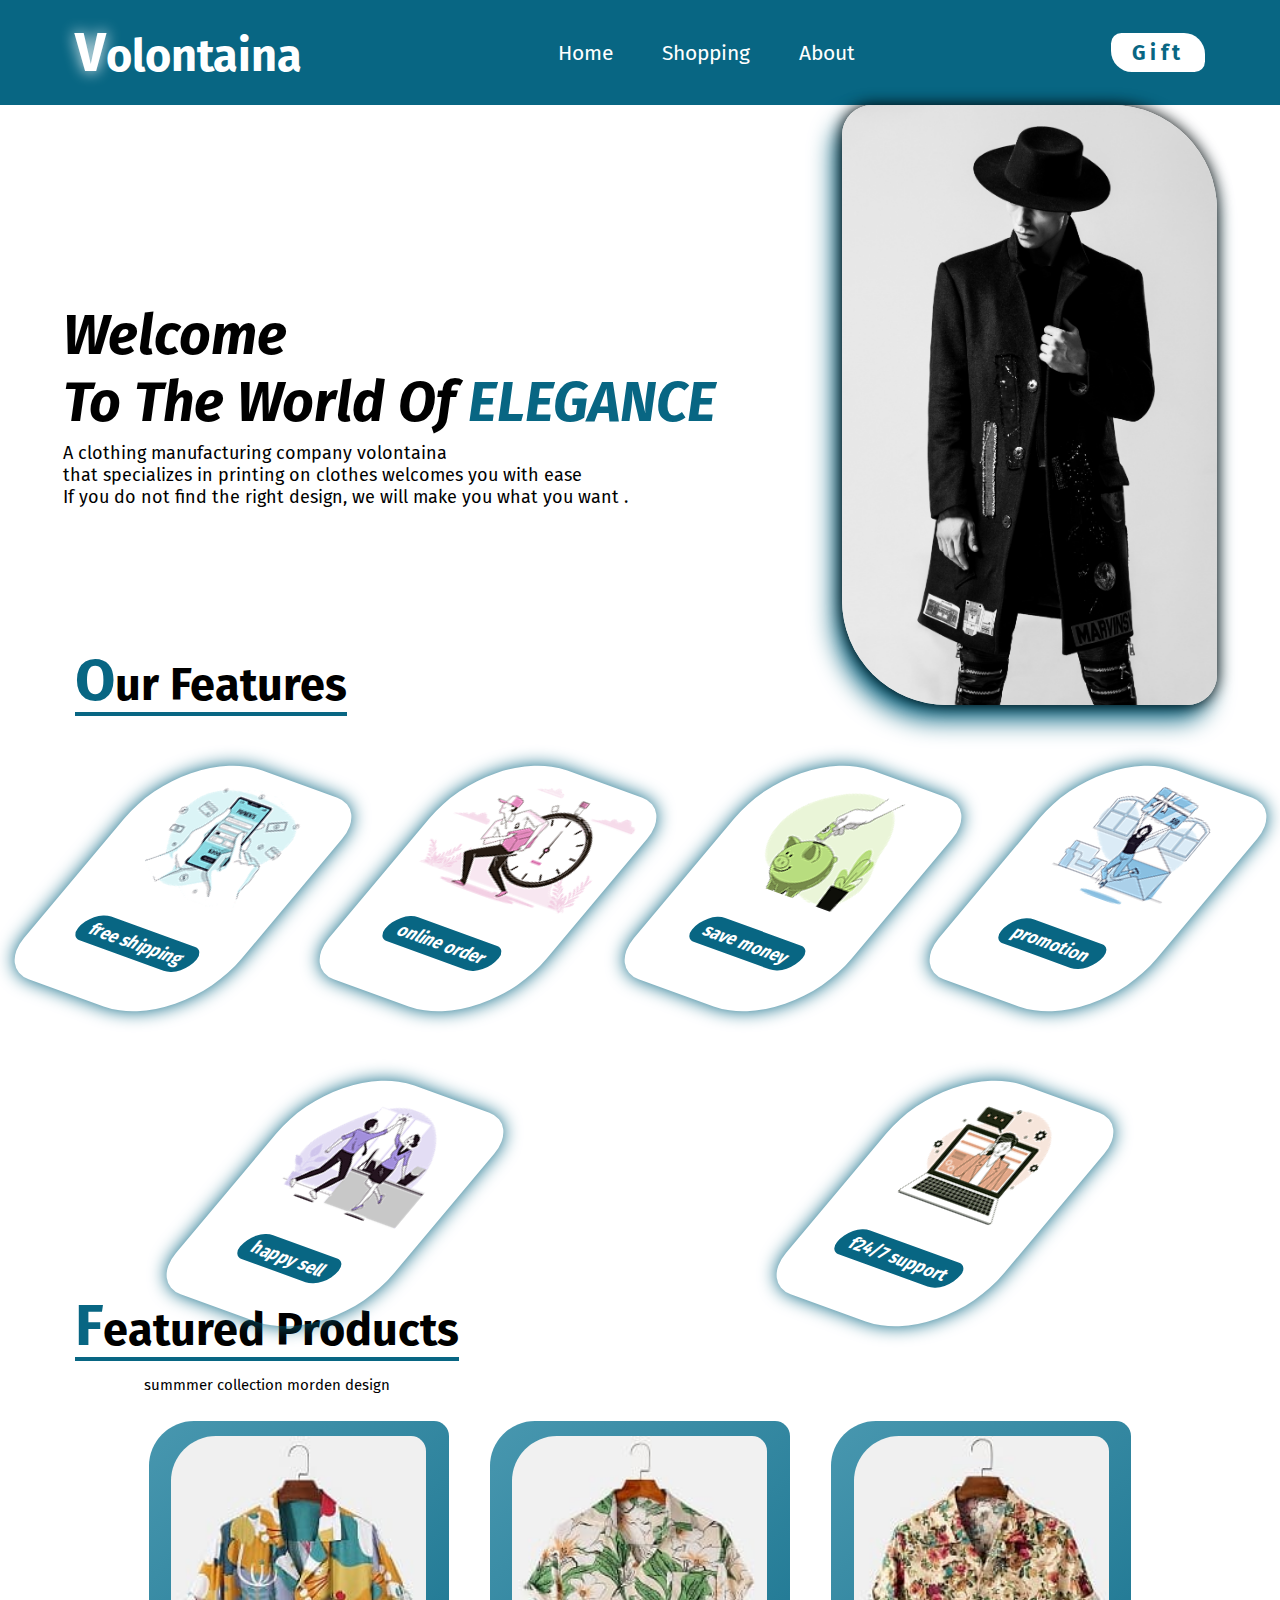
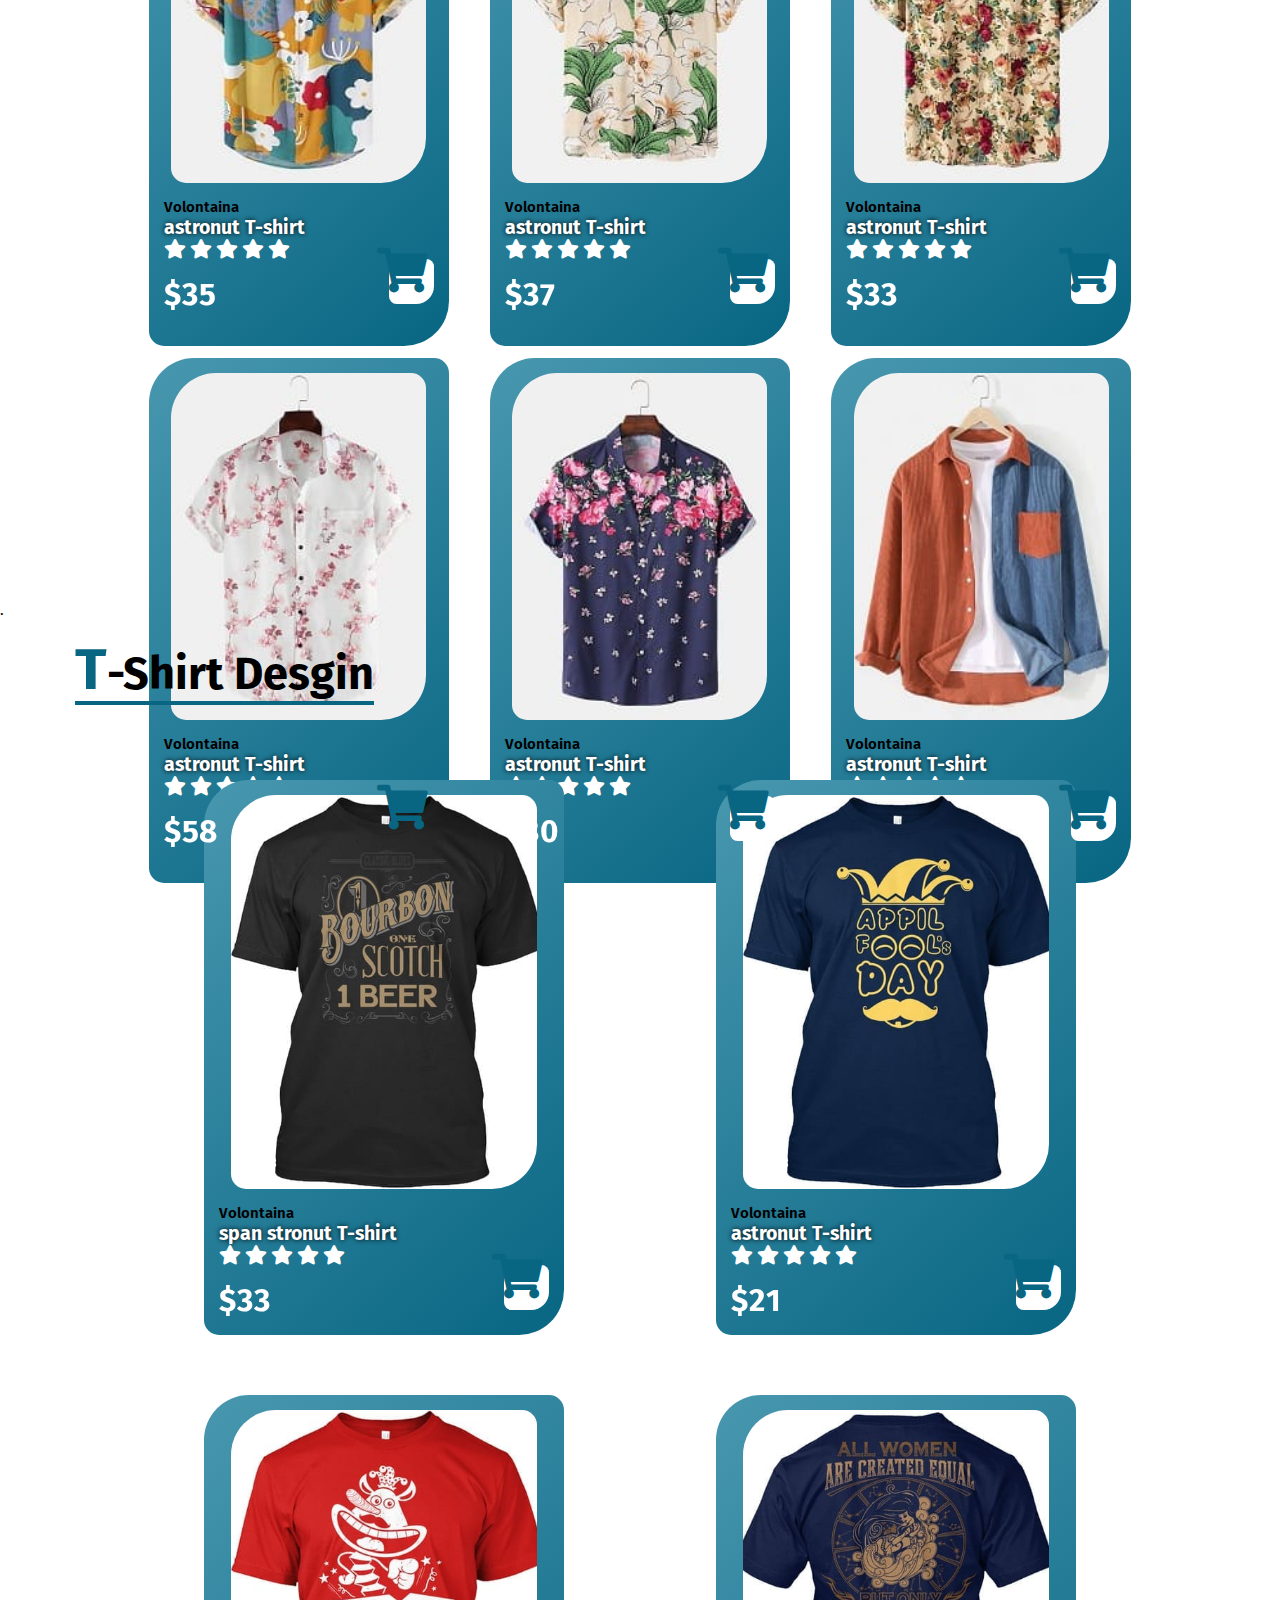
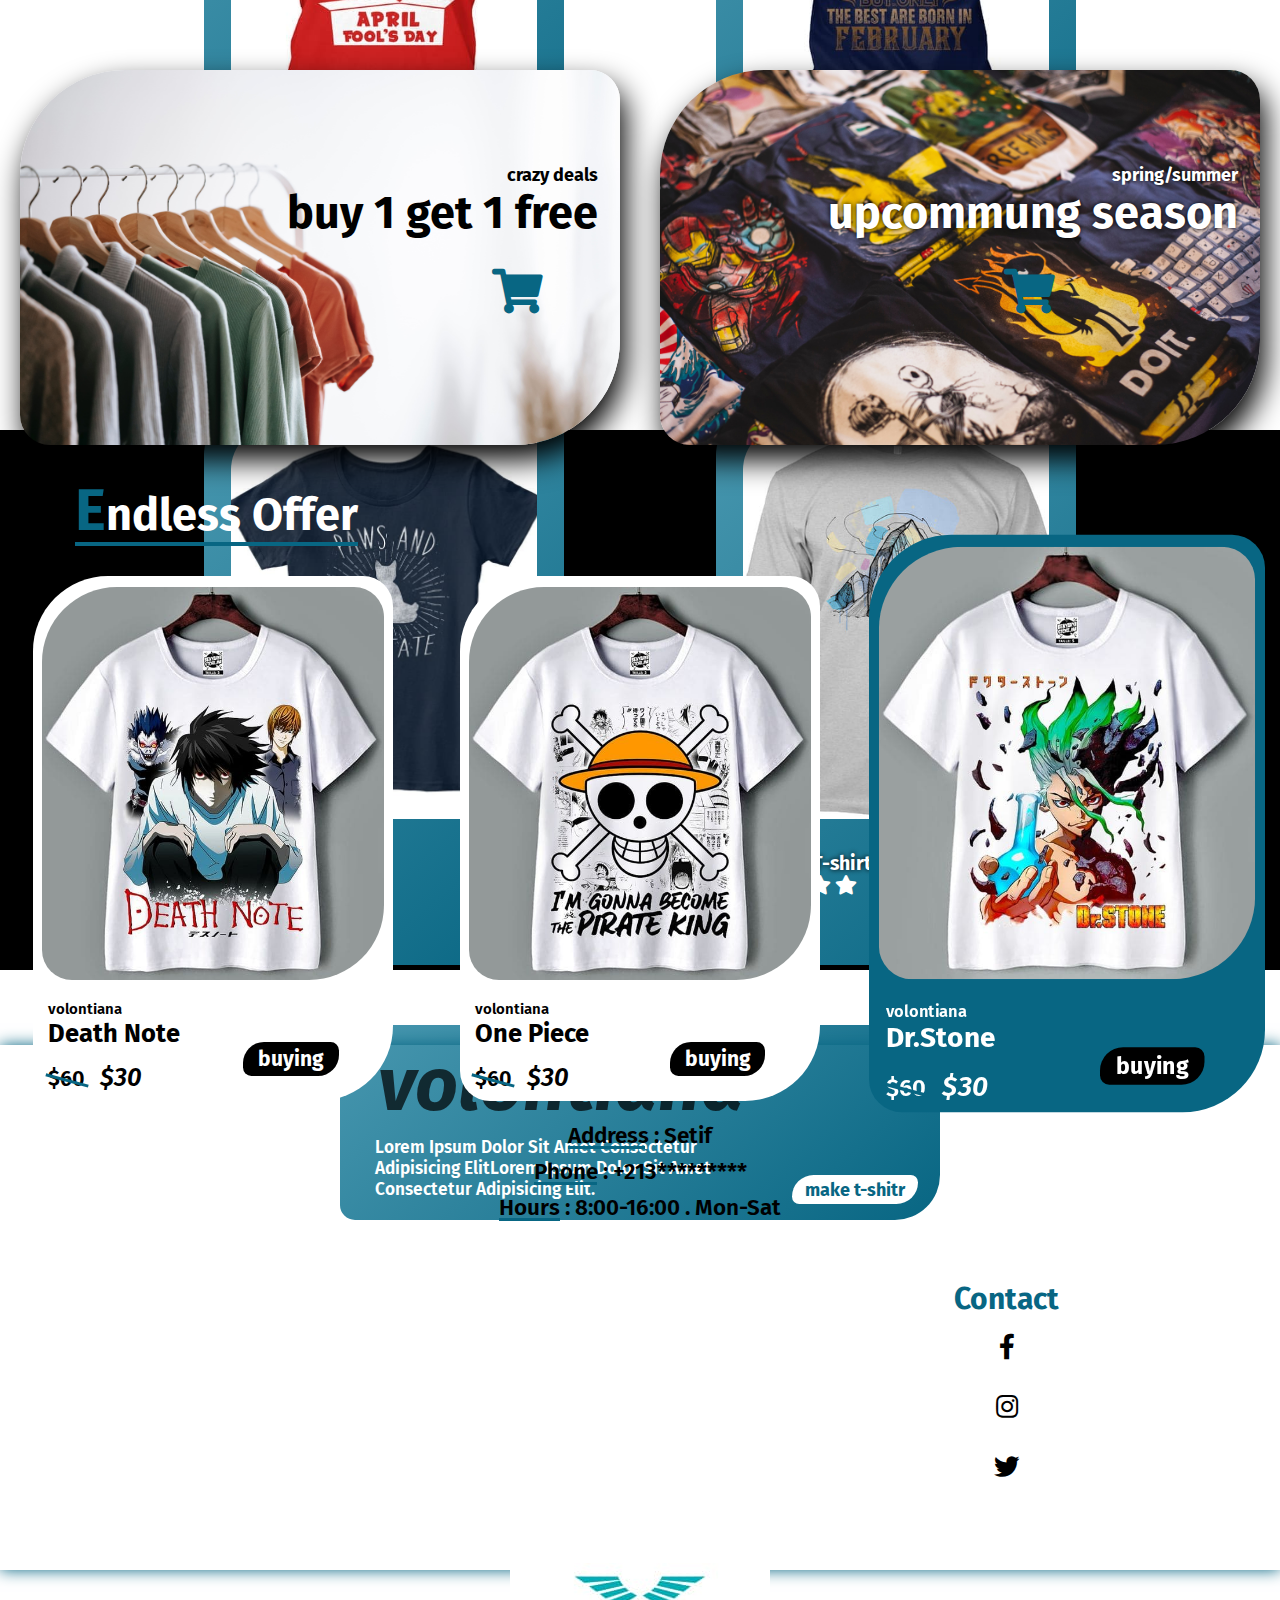
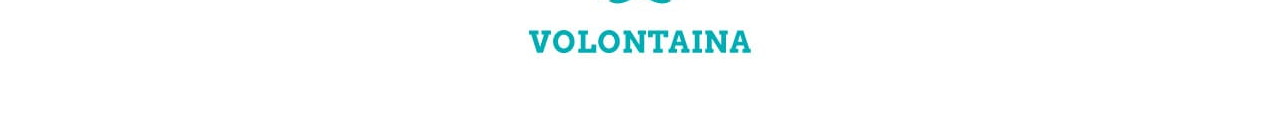
<file: index.html>
<!DOCTYPE html>
<html lang="en">

<head>
    <meta charset="UTF-8">
    <meta http-equiv="X-UA-Compatible" content="IE=edge">
    <meta name="viewport" content="width=device-width, initial-scale=1.0">
    <title>volontaina</title>
    <link rel="stylesheet" href="style.css">
    <link rel="stylesheet" href="https://cdnjs.cloudflare.com/ajax/libs/font-awesome/5.15.4/css/all.min.css">
    <link rel="stylesheet" href="meadi-1.css">
</head>

<body>
    <section class="home-page">
        <header>
            <div class="logo">
                <h1><span>v</span>olontaina</h1>
            </div>
            <nav>
                <a href="">home</a>
                <a href="#shopping">shopping</a>
                <a href="">about</a>

            </nav>
            <div class="gift">
                <a href="gift.html">gift</a>
            </div>
        </header>


        <div class="container">
            <div class="title">
                <h1>Welcome <br> to the world of <span>elegance</span></h1>
                <p>A clothing manufacturing company volontaina <br> that specializes in printing on clothes welcomes you
                    with ease <br> If you do not find the right design, we will make you what you want .</p>
            </div>
            <div class="image"><img src="home.jpg" alt=""></div>
        </div>
    </section>
    <section class="secend-page">
        <div class="container">
            <div class="title">
                <h2><span>o</span>ur Features</h2>
            </div>
            <div class="cards">
                <div class="card">
                    <div class="image"><img src="p1.png" alt=""></div>

                    <div class="info">
                        <p>free shipping</p>
                    </div>
                </div>
                <div class="card">
                    <div class="image"><img src="p2.png" alt=""></div>

                    <div class="info">
                        <p>online order</p>
                    </div>
                </div>
                <div class="card">
                    <div class="image"><img src="p3.png" alt=""></div>

                    <div class="info">
                        <p>save money</p>
                    </div>
                </div>
                <div class="card">
                    <div class="image"><img src="p4.png" alt=""></div>

                    <div class="info">
                        <p>promotion</p>
                    </div>
                </div>
                <div class="card">
                    <div class="image"><img src="p5.png" alt=""></div>

                    <div class="info">
                        <p>happy sell</p>
                    </div>
                </div>
                <div class="card">
                    <div class="image"><img src="p6.png" alt=""></div>

                    <div class="info">
                        <p>f24/7 support</p>
                    </div>
                </div>
            </div>
    </section>

    <section class="page-3" id="shopping">
        <div class="container">
            <div class="title">
                <h2><span>f</span>eatured products</h2>
                <p>summmer collection morden design</p>
            </div>

            <div class="cards">
                <div class="card">
                    <div class="image">
                        <div class="img"><img src="f1.jpg" alt=""></div>
                    </div>
                    <div class="info">
                        <p>volontaina</p>
                        <h3>astronut T-shirt</h3>
                        <div class="parte-2">
                            <div class="stars">
                                <i class="fas fa-star"></i>
                                <i class="fas fa-star"></i>
                                <i class="fas fa-star"></i>
                                <i class="fas fa-star"></i>
                                <i class="fas fa-star"></i>
                                <div class="money">
                                    <p>$35</p>
                                </div>
                            </div>
                            <div class="shop">
                                <a href=""><i class="fas fa-shopping-cart"></i></a>
                            </div>
                        </div>
                    </div>
                </div>
                <div class="card">
                    <div class="image">
                        <div class="img"><img src="f2.jpg" alt=""></div>
                    </div>
                    <div class="info">
                        <p>volontaina</p>
                        <h3>astronut T-shirt</h3>
                        <div class="parte-2">
                            <div class="stars">
                                <i class="fas fa-star"></i>
                                <i class="fas fa-star"></i>
                                <i class="fas fa-star"></i>
                                <i class="fas fa-star"></i>
                                <i class="fas fa-star"></i>
                                <div class="money">
                                    <p>$37</p>
                                </div>
                            </div>
                            <div class="shop">
                                <a href=""><i class="fas fa-shopping-cart"></i></a>
                            </div>
                        </div>
                    </div>
                </div>
                <div class="card">
                    <div class="image">
                        <div class="img"><img src="f3.jpg" alt=""></div>
                    </div>
                    <div class="info">
                        <p>volontaina</p>
                        <h3>astronut T-shirt</h3>
                        <div class="parte-2">
                            <div class="stars">
                                <i class="fas fa-star"></i>
                                <i class="fas fa-star"></i>
                                <i class="fas fa-star"></i>
                                <i class="fas fa-star"></i>
                                <i class="fas fa-star"></i>
                                <div class="money">
                                    <p>$33</p>
                                </div>
                            </div>
                            <div class="shop">
                                <a href=""><i class="fas fa-shopping-cart"></i></a>
                            </div>
                        </div>
                    </div>
                </div>
                <div class="card">
                    <div class="image">
                        <div class="img"><img src="f4.jpg" alt=""></div>
                    </div>
                    <div class="info">
                        <p>volontaina</p>
                        <h3>astronut T-shirt</h3>
                        <div class="parte-2">
                            <div class="stars">
                                <i class="fas fa-star"></i>
                                <i class="fas fa-star"></i>
                                <i class="fas fa-star"></i>
                                <i class="fas fa-star"></i>
                                <i class="fas fa-star"></i>
                                <div class="money">
                                    <p>$58</p>
                                </div>
                            </div>
                            <div class="shop">
                                <a href=""><i class="fas fa-shopping-cart"></i></a>
                            </div>
                        </div>
                    </div>
                </div>
                <div class="card">
                    <div class="image">
                        <div class="img"><img src="f5.jpg" alt=""></div>
                    </div>
                    <div class="info">
                        <p>volontaina</p>
                        <h3>astronut T-shirt</h3>
                        <div class="parte-2">
                            <div class="stars">
                                <i class="fas fa-star"></i>
                                <i class="fas fa-star"></i>
                                <i class="fas fa-star"></i>
                                <i class="fas fa-star"></i>
                                <i class="fas fa-star"></i>
                                <div class="money">
                                    <p>$30</p>
                                </div>
                            </div>
                            <div class="shop">
                                <a href=""><i class="fas fa-shopping-cart"></i></a>
                            </div>
                        </div>
                    </div>
                </div>
                <div class="card">
                    <div class="image">
                        <div class="img"><img src="f6.jpg" alt=""></div>
                    </div>
                    <div class="info">
                        <p>volontaina</p>
                        <h3>astronut T-shirt</h3>
                        <div class="parte-2">
                            <div class="stars">
                                <i class="fas fa-star"></i>
                                <i class="fas fa-star"></i>
                                <i class="fas fa-star"></i>
                                <i class="fas fa-star"></i>
                                <i class="fas fa-star"></i>
                                <div class="money">
                                    <p>$47</p>
                                </div>
                            </div>
                            <div class="shop">
                                <a href=""><i class="fas fa-shopping-cart"></i></a>
                            </div>
                        </div>
                    </div>
                </div>
            </div>
            . <div class="title-2">
                <h2><span>t</span>-shirt desgin</h2>
            </div>
            <div class="cards cards-2">
                <div class="card">
                    <div class="image">
                        <div class="img"><img src="t1.jpg" alt=""></div>
                    </div>
                    <div class="info">
                        <p>volontaina</p>
                        <h3>span stronut T-shirt</h3>
                        <div class="parte-2">
                            <div class="stars">
                                <i class="fas fa-star"></i>
                                <i class="fas fa-star"></i>
                                <i class="fas fa-star"></i>
                                <i class="fas fa-star"></i>
                                <i class="fas fa-star"></i>
                                <div class="money">
                                    <p>$33</p>

                                </div>
                            </div>
                            <div class="shop">
                                <a href=""><i class="fas fa-shopping-cart"></i></a>
                            </div>
                        </div>
                    </div>
                </div>
                <div class="card">
                    <div class="image">
                        <div class="img"><img src="t2.jpg" alt=""></div>
                    </div>
                    <div class="info">
                        <p>volontaina</p>
                        <h3>astronut T-shirt</h3>
                        <div class="parte-2">
                            <div class="stars">
                                <i class="fas fa-star"></i>
                                <i class="fas fa-star"></i>
                                <i class="fas fa-star"></i>
                                <i class="fas fa-star"></i>
                                <i class="fas fa-star"></i>
                                <div class="money">
                                    <p>$21</p>
                                </div>
                            </div>
                            <div class="shop">
                                <a href=""><i class="fas fa-shopping-cart"></i></a>
                            </div>
                        </div>
                    </div>
                </div>
                <div class="card">
                    <div class="image">
                        <div class="img"><img src="t3.jpg" alt=""></div>
                    </div>
                    <div class="info">
                        <p>volontaina</p>
                        <h3>astronut T-shirt</h3>
                        <div class="parte-2">
                            <div class="stars">
                                <i class="fas fa-star"></i>
                                <i class="fas fa-star"></i>
                                <i class="fas fa-star"></i>
                                <i class="fas fa-star"></i>
                                <i class="fas fa-star"></i>
                                <div class="money">
                                    <p>$18</p>
                                </div>
                            </div>
                            <div class="shop">
                                <a href=""><i class="fas fa-shopping-cart"></i></a>
                            </div>
                        </div>
                    </div>
                </div>
                <div class="card">
                    <div class="image">
                        <div class="img"><img src="t4.jpg" alt=""></div>
                    </div>
                    <div class="info">
                        <p>volontaina</p>
                        <h3>astronut T-shirt</h3>
                        <div class="parte-2">
                            <div class="stars">
                                <i class="fas fa-star"></i>
                                <i class="fas fa-star"></i>
                                <i class="fas fa-star"></i>
                                <i class="fas fa-star"></i>
                                <i class="fas fa-star"></i>
                                <div class="money">
                                    <p>$40</p>
                                </div>
                            </div>
                            <div class="shop">
                                <a href=""><i class="fas fa-shopping-cart"></i></a>
                            </div>
                        </div>
                    </div>
                </div>
                <div class="card">
                    <div class="image">
                        <div class="img"><img src="t5.jpg" alt=""></div>
                    </div>
                    <div class="info">
                        <p>volontaina</p>
                        <h3>astronut T-shirt</h3>
                        <div class="parte-2">
                            <div class="stars">
                                <i class="fas fa-star"></i>
                                <i class="fas fa-star"></i>
                                <i class="fas fa-star"></i>
                                <i class="fas fa-star"></i>
                                <i class="fas fa-star"></i>
                                <div class="money">
                                    <p>$27</p>
                                </div>
                            </div>
                            <div class="shop">
                                <a href=""><i class="fas fa-shopping-cart"></i></a>
                            </div>
                        </div>
                    </div>
                </div>
                <div class="card">
                    <div class="image">
                        <div class="img"><img src="t6.jpg" alt=""></div>
                    </div>
                    <div class="info">
                        <p>volontaina</p>
                        <h3>astronut T-shirt</h3>
                        <div class="parte-2">
                            <div class="stars">
                                <i class="fas fa-star"></i>
                                <i class="fas fa-star"></i>
                                <i class="fas fa-star"></i>
                                <i class="fas fa-star"></i>
                                <i class="fas fa-star"></i>
                                <div class="money">
                                    <p>$27</p>
                                </div>
                            </div>
                            <div class="shop">
                                <a href=""><i class="fas fa-shopping-cart"></i></a>
                            </div>
                        </div>
                    </div>
                </div>
                <div class="card last-card">
                    <div class="info">
                        <h2>volontiana</h2>
                        <p>Lorem ipsum dolor sit amet consectetur adipisicing elitLorem ipsum dolor sit amet consectetur
                            adipisicing elit.</p>

                    </div>
                    <div class="links-t">

                        <a target="_blank"
                            href="https://teespring.com/design-launcher/design/369e1481-521d-48d3-bbf5-519eaa096148">make
                            t-shitr</a>
                    </div>
                </div>
            </div>

        </div>
    </section>

    <section class="page-3-end">
        <div class="box">
            <div class="s-box box-1">
                <div class="info">
                    <p>crazy deals</p>
                    <h3>buy 1 get 1 free</h3>
                    <div class="link"><a href="">get now</a></div>
                </div>
            </div>

            <div class="s-box box-2">
                <div class="info">
                    <p>spring/summer</p>
                    <h3>upcommung season</h3>
                    <div class="link"><a href="">show collections</a></div>
                </div>
            </div>

        </div>
    </section>


    <section class="page-offer">
        <div class="contianer">
            <div class="title">
                <h2><span>e</span>ndless offer</h2>
            </div>
            <div class="cards">
                <div class="card">
                    <div class="image">
                        <div class="img"><img src="offer-1.jpg" alt=""></div>
                    </div>
                    <div class="info">
                        <p>volontiana</p>
                        <h3>death note</h3>
                        <div class="money">
                            <p><span>$60</span> <i>$30</i></p>
                        </div>
                        <div class="shop">
                            <a href="">buying</a>
                        </div>
                    </div>
                </div>
                <div class="card">
                    <div class="image">
                        <div class="img"><img src="offer-2.jpg" alt=""></div>
                    </div>
                    <div class="info">
                        <p>volontiana</p>
                        <h3>one piece</h3>
                        <div class="money">
                            <p><span>$60</span> <i>$30</i></p>
                        </div>
                        <div class="shop">
                            <a href="">buying</a>
                        </div>

                    </div>
                </div>
                <div class="card">
                    <div class="image">
                        <div class="img"><img src="offer-3.jpg" alt=""></div>
                    </div>
                    <div class="info">
                        <p>volontiana</p>
                        <h3>dr.stone</h3>
                        <div class="money">
                            <p><span>$60</span> <i>$30</i></p>
                        </div>
                        <div class="shop">
                            <a href="">buying</a>
                        </div>
                    </div>
                </div>
            </div>
        </div>
    </section>

    <section class="footer-page">
        <div class="container">
            <div class="information">
                <div class="title">
                    <h3>information</h3>
                </div>
                <div class="more">
                    <p><span>address : </span> setif</p>
                    <p><span>phone : </span> +213*********</p>
                    <p><span>hours : </span>8:00-16:00 . mon-sat</p>
                </div>
            </div>
            <div class="map">
                <iframe
                    src="https://www.google.com/maps/embed?pb=!1m18!1m12!1m3!1d639.0540041132597!2d5.476978162708957!3d36.17555272066034!2m3!1f0!2f0!3f0!3m2!1i1024!2i768!4f13.1!3m3!1m2!1s0x12f3154d4b0a55f7%3A0x8e20d94b0f7aea7b!2z2KjYptixINin2YTZhtiz2KfYoQ!5e0!3m2!1sar!2sdz!4v1652947534151!5m2!1sar!2sdz"
                    width="600" height="450" style="border:0;" allowfullscreen="" loading="lazy"
                    referrerpolicy="no-referrer-when-downgrade"></iframe>
            </div>
            <div class="contact">
                <div class="title">
                    <h3>contact</h3>
                </div>
                <div class="links">
                    <div class="link fb">
                        <a href="https://www.facebook.com/profile.php?id=100069587840004"><i
                                class="fab fa-facebook-f"></i></a>
                        <p>facebook</p>
                    </div>
                    <div class="link in">
                        <a href="https://instagram.com/any_t_im_e?igshid=YmMyMTA2M2Y="><i
                                class="fab fa-instagram"></i></a>
                        <p>instagram</p>
                    </div>
                    <div class="link tw">
                        <a href=""><i class="fab fa-twitter"></i></a>
                        <p>twitter</p>
                    </div>
                </div>
            </div>
            <div class="logo">
                <div class="image">
                    <div class="img"><img src="logo.jpg" alt=""></div>
                </div>
            </div>


        </div>

    </section>
</body>

</html>
</file>
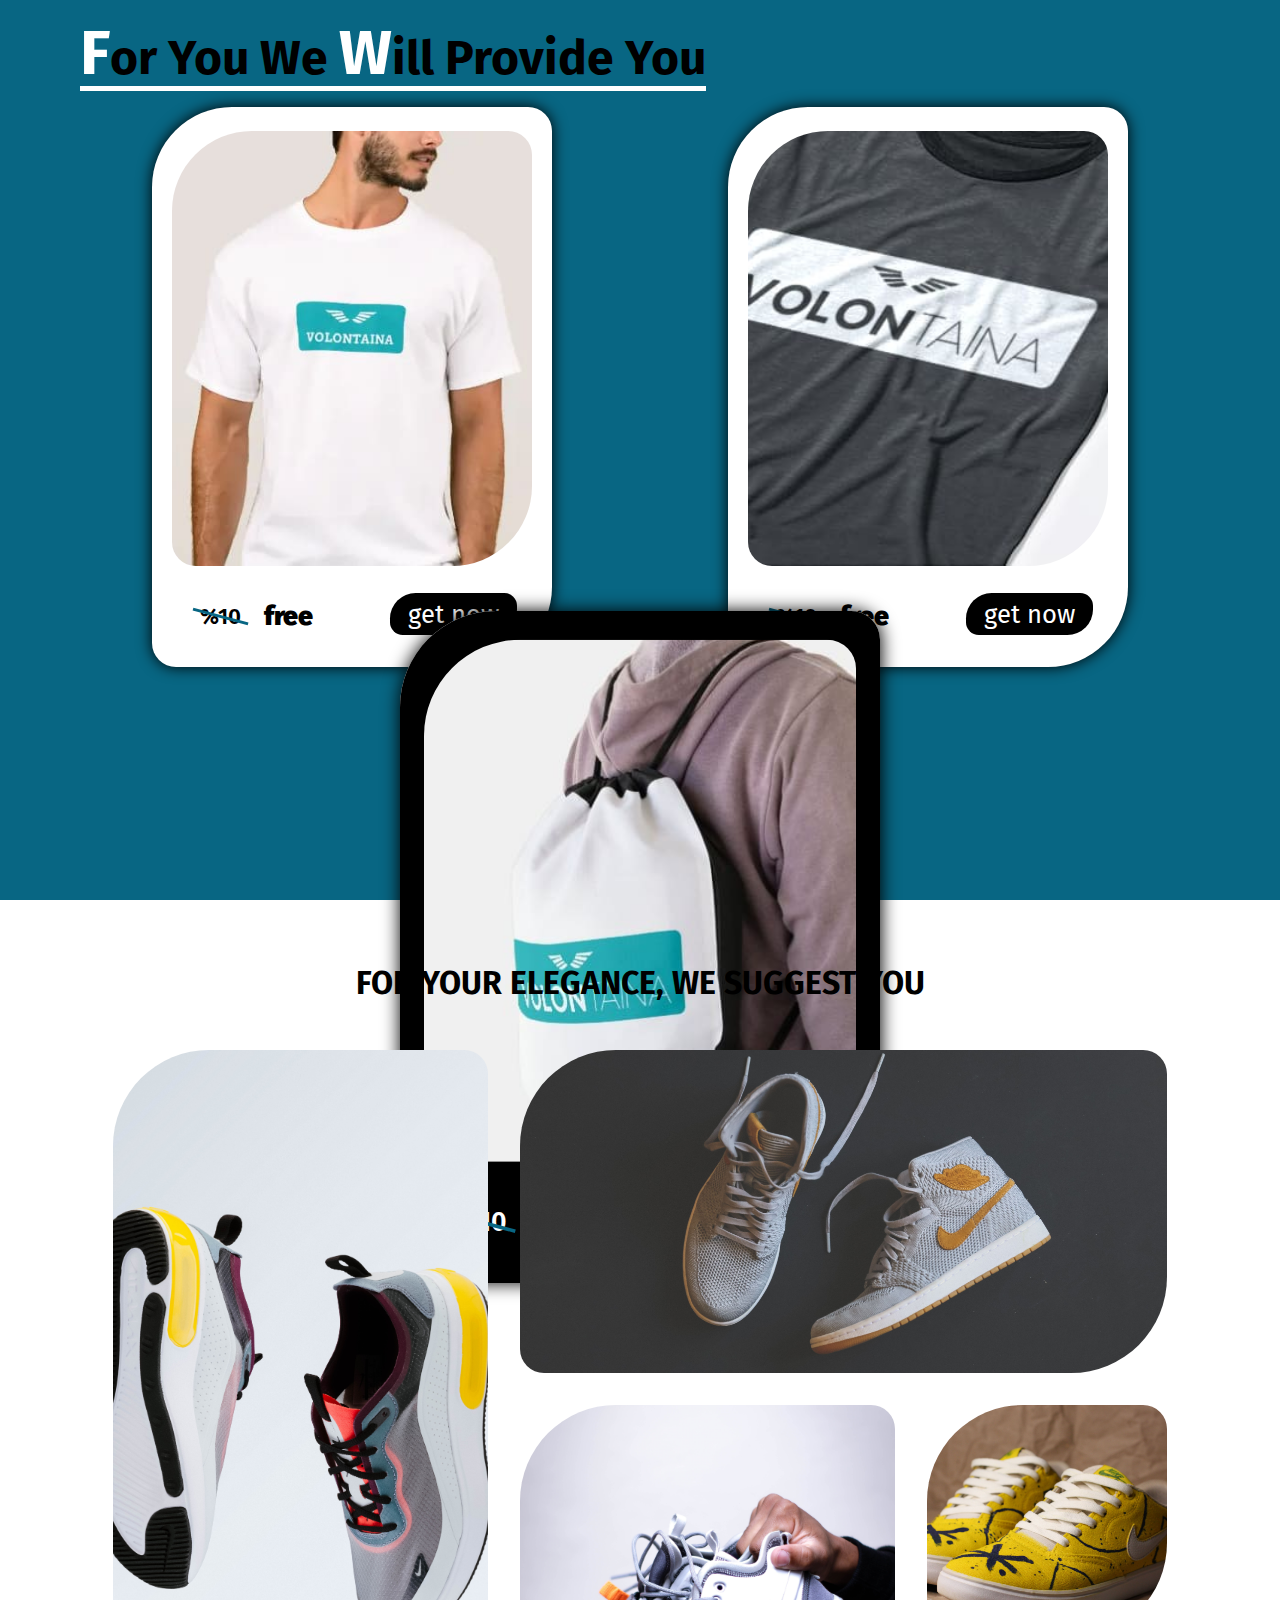
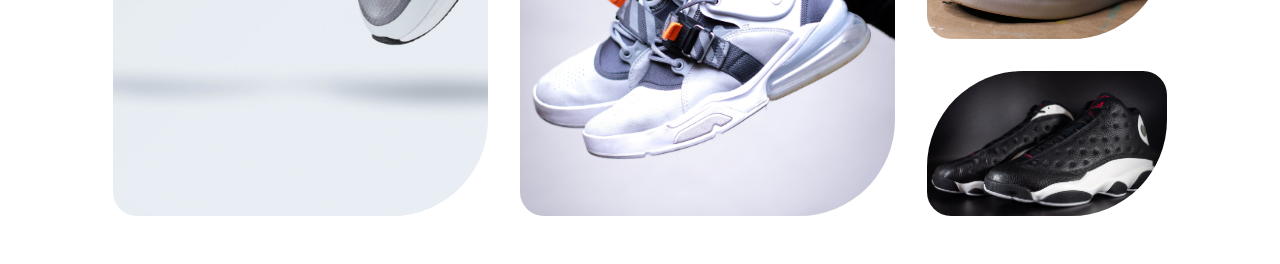
<file: gift.html>
<!DOCTYPE html>
<html lang="en">
<head>
    <meta charset="UTF-8">
    <meta http-equiv="X-UA-Compatible" content="IE=edge">
    <meta name="viewport" content="width=device-width, initial-scale=1.0">
    <title>Document</title>
    <link rel="stylesheet" href="gift.css">
    <link rel="stylesheet" href="https://cdnjs.cloudflare.com/ajax/libs/font-awesome/5.15.4/css/all.min.css">

</head>
<body>
    <section class="all-parte">

 

<section class="parte-1">
<div class="container">
    <div class="title">
        <h2><span>f</span>or you we <span>w</span>ill provide you</h2>
    </div>
    <div class="cards">
        <div class="card">
            <div class="image">
                <div class="img"><img src="free-1.jpg" alt=""></div>
            </div>
            <div class="info">
                <p><span>%10</span> <strong>free</strong> </p>
                <div class="link"><a href="">get now</a></div>
            </div>
        </div>
        <div class="card">
            <div class="image">
                <div class="img"><img src="free-2.jpg" alt=""></div>
            </div>
            <div class="info">
                <p><span>%10</span> <strong>free</strong> </p>
                <div class="link"><a href="">get now</a></div>
            </div>
        </div>
        <div class="card">
            <div class="image">
                <div class="img"><img src="free-3.jpg" alt=""></div>
            </div>
            <div class="info">
                <p><span>%10</span> <strong>free</strong> </p>
                <div class="link"><a href="">get now</a></div>
            </div>
        </div>
    </div>
</div>
</section>
</section>
<section class="parte-2">
<div class="title">
    <h3>For your elegance, we suggest you</h3>
</div>
<div class="all-box">
    <div class="box">
        <div class="image"><img src="s1.jpg" alt=""></div>
        <div class="info">
        <a href="">buying</a>
        </div>
    </div>
    <div class="box">
        <div class="image"><img src="s2.jpg" alt=""></div>
        <div class="info">
        <a href="">buying</a>
        </div>
    </div>
    <div class="box">
        <div class="image"><img src="s3.jpg" alt=""></div>
        <div class="info">
        <a href="">buying</a>
        </div>
    </div>
    <div class="box">
        <div class="image"><img src="s4.jpg" alt=""></div>
        <div class="info">
        <a href="">buying</a>
        </div>
    </div>
    <div class="box">
        <div class="image"><img src="s5.jpg" alt=""></div>
        <div class="info">
        <a href="">buying</a>
        </div>
    </div>
    
</div>
</section>



</body>
</html>
</file>
<file: style.css>
@import url('https://fonts.googleapis.com/css2?family=Acme&family=Amaranth:ital,wght@0,400;0,700;1,400;1,700&family=Amiri:ital,wght@0,400;0,700;1,400;1,700&family=Artifika&family=Cairo:wght@200;600&family=Caveat:wght@400;500;600;700&family=Cormorant+Garamond:ital,wght@0,300;0,400;0,500;0,600;0,700;1,300;1,400;1,500;1,600;1,700&family=Courgette&family=Fira+Sans:ital,wght@0,100;0,200;0,300;0,400;0,500;0,600;0,700;0,800;0,900;1,100;1,200;1,300;1,400;1,500;1,600;1,700;1,800;1,900&family=Indie+Flower&family=Josefin+Sans:ital,wght@0,100;0,200;0,300;0,500;0,600;0,700;1,100;1,200;1,300;1,400;1,500;1,600;1,700&family=Lobster&family=Noto+Serif:ital,wght@0,400;0,700;1,400;1,700&family=Overlock:ital,wght@0,400;0,700;0,900;1,400;1,700;1,900&family=Pacifico&family=Patrick+Hand&family=Permanent+Marker&family=Poppins:ital,wght@0,100;0,200;0,300;0,400;0,500;0,600;0,700;0,800;0,900;1,100;1,200;1,300;1,400;1,500;1,600;1,700;1,900&family=Red+Hat+Mono:ital,wght@0,300;0,400;0,500;0,600;0,700;1,300;1,400;1,500;1,600;1,700&family=Righteous&family=Sansita+Swashed:wght@300;400;500;600;700;800;900&family=Secular+One&family=Shadows+Into+Light&family=Varela+Round&family=Yanone+Kaffeesatz:wght@200;300;400;500;600;700&display=swap');

* {
    margin: 0;
    padding: 0;
    box-sizing: border-box;
    text-decoration: none;
}

html {
    scroll-behavior: smooth;
}

body {
    font-family: Fira Sans;
    overflow-x: hidden;
}

.home-page {
    width: 100%;
    height: 100vh;
    position: relative;

}

.home-page header {
    width: 100%;
    height: 7em;
    display: flex;
    justify-content: space-between;
    align-items: center;
    flex-flow: row wrap;
    background-color: rgb(8, 102, 131);
    padding: 0 5em;
}

.home-page header .logo h1 {
    color: white;
    font-size: 3em;
    text-transform: capitalize;
}

.home-page header .logo h1 span {
    font-size: 1.2em;
    text-shadow: 0 0 15px white;
}

.home-page header nav {
    width: 30%;
    display: flex;
    justify-content: space-between;
    align-items: center;
}

.home-page header nav a {
    display: inline-block;
    color: white;
    font-size: 1.4em;
    text-transform: capitalize;
    padding: 0.5em 1em;
    border-radius: 0.2em 0.7em;
    transition: background-color 0.8s, font-weight 0.4s;
}

.home-page header nav a:hover {
    background-color: white;
    font-weight: 700;
    color: rgb(8, 102, 131);
}

.home-page header .gift a {
    display: inline-block;
    color: rgb(8, 102, 131);
    font-size: 1.4em;
    text-transform: capitalize;
    padding: 0.3em 1em;
    border-radius: 0.5em 1em;
    background-color: white;
    font-weight: 700;
    letter-spacing: 0.2em;
    transition: transform 0.7s;
}

.home-page header .gift a:hover {
    transform: scale(1.2);
}

.home-page .container {
    width: 100%;
    height: 85%;
    display: flex;
    justify-content: space-around;
    align-items: center;
    flex-flow: row wrap;
}

.home-page .container .title {
    width: fit-content;
    position: relative;
}

.home-page .container .title h1 {
    font-size: 3.7em;
    text-transform: capitalize;
    font-style: italic;
}

.home-page .container .title h1 span {
    color: rgb(8, 102, 131);
    text-transform: uppercase;
}

.home-page .container .title p {
    font-size: 1.2em;
    margin-top: 0.3em;

}

.home-page .container .image {
    width: 25em;
    height: 40em;
    overflow: hidden;
    position: relative;
    box-shadow: 0 0 15px black, -8px 15px 25px rgb(8, 102, 131);
    border-radius: 2em 7em;
}

.home-page .container .image img {
    width: 100%;
    height: 100%;
    object-fit: cover;
    object-position: center;
}

.secend-page {
    width: 100%;
    height: 70vh;
    position: relative;



}
.secend-page .container{

  width: 100%;
height: 40em;
}
.secend-page .container .title {
    margin: 1em 5em;
    width: fit-content;
}

.secend-page .container .title h2 {
    font-size: 3em;
    text-transform: capitalize;
    position: relative;
}

.secend-page .container .title h2 span {
    color: rgb(8, 102, 131);
    font-size: 1.3em;
}

.secend-page .container .title h2::after {
    content: '';
    position: absolute;
    bottom: 0;
    left: 0;
    width: 100%;
    height: 0.1em;
    background-color: rgb(8, 102, 131);
}

.secend-page .container .cards {
    width: 100%;
    height: 30em;
    margin: auto;
    display: flex;
    justify-content: space-around;
    padding: 0 2em;
    align-items: center;
    flex-flow: row wrap;

 

   

}
.secend-page .container .cards .card {
    width: 12em;
    height: 15em;
    box-shadow: 0 0 15px rgb(8, 102, 131);
    padding: 1em 0;
    border-radius: 5em 2em;
    text-align: center;
    transform: skew(-40deg, 20deg);
    overflow: hidden;
    z-index: 1;
    transition: box-shadow 0.9s;
   
    
}

.secend-page .container .cards .card::after {
    content: '';
    position: absolute;
    top: 0;
    left: 0;
    width: 100%;
    height: 100%;
    background-color: rgb(8, 102, 131);
    border-radius: 100%;
    transform: scale(0);
    transition: transform 0.8s, border-radius 0.8s;
    transform-origin: center;
    z-index: -1;
}

.secend-page .container .cards .card:hover:after {
    transform: scale(1);
    border-radius: 5em 2em;
}

.secend-page .container .cards .card:hover {
    box-shadow: 0 0 15px black, 5px 15px 30px rgb(8, 102, 131);
}

.secend-page .container .cards .card .info {
    margin-top: 2em;
}

.secend-page .container .cards .card .info p {
    background-color: rgb(8, 102, 131);
    position: relative;
    width: fit-content;
    margin: auto;
    padding: 0.3em 0.7em;
    border-radius: 1.2em 0.6em;
    color: white;
    font-weight: 700;
    overflow: hidden;
    z-index: 1;
}

.secend-page .container .cards .card .info p::after {
    content: '';
    position: absolute;
    top: 0;
    left: 0;
    width: 100%;
    height: 100%;
    background-color: black;
    border-radius: 1.2em 0.6em;
    transform: scaleX(0);
    transition: transform 0.8s;
    z-index: -1;
}

.secend-page .container .cards .card:hover .info p::after {
    transform: scaleX(1);

}

.page-3 {
    width: 100%;
    height: 370vh;
    position: relative;

}

.page-3 .container {
    width: 100%;
    height: 100%;
    position: relative;

}

.page-3 .container .title {
    margin: 1em 5em;
    width: fit-content;
}

.page-3 .container .title h2 {
    font-size: 3em;
    text-transform: capitalize;
    position: relative;
}

.page-3 .container .title h2 span {
    color: rgb(8, 102, 131);
    font-size: 1.3em;
}

.page-3 .container .title h2::after {
    content: '';
    position: absolute;
    bottom: 0;
    left: 0;
    width: 100%;
    height: 0.1em;
    background-color: rgb(8, 102, 131);
}

.page-3 .container .title p {
    text-align: center;
    margin-top: 1em;
}

.page-3 .container .cards {
    width: 80%;
    height: 40%;
    display: flex;
    justify-content: space-around;
    align-items: center;
    flex-flow: row wrap;
    margin: auto;
    margin-top: 5em;


}

.page-3 .container .cards .card {
    width: 20em;
    height: 35em;
    background-image: linear-gradient(320deg, rgb(8, 102, 131), rgb(72, 151, 175));
    margin-top: 0.8em;
    padding: 1em 0;
    border-radius: 3em 1em;

}

.page-3 .container .cards .card .image {
    width: 85%;
    height: 70%;
    overflow: hidden;
    position: relative;
    margin: auto;
    border-radius: 3em 1em;
}

.page-3 .container .cards .card .image .img {
    width: 100%;
    height: 100%;

}

.page-3 .container .cards .card .image .img img {
    width: 100%;
    height: 100%;
    object-fit: cover;
    object-position: center;

}

.page-3 .container .cards .card .info {
    margin-top: 1em;
    width: 100%;
    padding: 0 1em;
}

.page-3 .container .cards .card .info>p {
    text-transform: capitalize;
    font-weight: 600;
}

.page-3 .container .cards .card .info h3 {
    font-size: 1.3em;
    color: white;
    text-shadow: 0 0 5px black;
}

.page-3 .container .cards .card .info .parte-2 {
    width: 100%;
    height: 6em;
    display: flex;
    justify-content: space-between;
    align-items: center;
}

.page-3 .container .cards .card .info .parte-2 .stars i {
    font-size: 1.3em;
    color: white;
}

.page-3 .container .cards .card .info .parte-2 .stars .money p {
    margin: 1em;
    font-size: 1.4em;
    font-weight: 700;
    color: white;
    transform: scale(1.5);
}

.page-3 .container .cards .card .info .parte-2 .shop a {
    width: 3em;
    height: 3em;
    display: inline-block;
    color: rgb(8, 102, 131);
    position: relative;
    padding: 0.7em;
    background-color: white;
    border-radius: 1.2em 0.5em;

}

.page-3 .container .cards .card .info .parte-2 .shop a i {
    font-size: 1.5em;
    position: absolute;
    top: 78%;
    left: 73%;
    width: 100%;
    height: 100%;
    transform: translate(-50%, -50%) scale(2);
    z-index: 1;
    animation: move-shop 1.5s infinite linear;

}

@keyframes move-shop {
    0% {
        transform: translate(-50%, -50%);
    }

    25% {
        transform: translate(-50%, -60%);
    }

    50% {
        transform: translate(-50%, -40%);
    }

    100% {
        transform: translate(-50%, -50%);
    }

}

.page-3 .container .title-2 {
    margin: 1em 5em;
    width: fit-content;
}

.page-3 .container .title-2 h2 {
    font-size: 3em;
    text-transform: capitalize;
    position: relative;
}

.page-3 .container .title-2 h2 span {
    color: rgb(8, 102, 131);
    font-size: 1.3em;
}

.page-3 .container .title-2 h2::after {
    content: '';
    position: absolute;
    bottom: 0;
    left: 0;
    width: 100%;
    height: 0.1em;
    background-color: rgb(8, 102, 131);
}

.page-3 .container .cards-2{
    height: 110em;
}
.page-3 .container .cards-2 .card {
    width: 24em;
    height: 37em;
    margin-top: 4em;
   

}

.page-3 .container .cards-2 .card .image {
    height: 75%;
}

.page-3 .container .cards-2 .card.last-card {
    width: 40em;
    height: 13em;
    padding: 0 1.5em;
    position: relative;
    margin-top: 4em;
}

.page-3 .container .cards-2 .card.last-card h2 {
    position: absolute;
    font-size: 5em;
    opacity: 0.7;
    font-style: italic;

}

.page-3 .container .cards-2 .card.last-card p {
    position: absolute;
    font-size: 1.15em;
    width: 20em;
    left: 2em;
    top: 6.5em;
    color: white;
}

.page-3 .container .links-t {
    width: 100%;
    margin-top: 10em;
    text-align: right;
}

.page-3 .container .links-t a {
    display: inline-block;
    position: relative;
    font-size: 1.2em;
    font-weight: 700;
    color: rgb(8, 102, 131);
    background-color: white;
    padding: 0.2em 0.7em;
    border-radius: 1.2em 0.4em;
    overflow: hidden;
    z-index: 1;
    transition: color 0.9s;

}

.page-3 .container .card.last-card:hover .links-t a {
    color: white;
}

.page-3 .container .links-t a::after {
    content: '';
    position: absolute;
    top: 0;
    left: 0;
    width: 0%;
    height: 100%;
    background-color: black;
    z-index: -1;
    transition: width 0.7s;
}

.page-3 .container .card.last-card:hover .links-t a:after {
    width: 100%;
}


.page-3-end {
    width: 100%;
    height: 70vh;

}

.page-3-end .box {
    width: 100%;
    height: 100%;
    display: flex;
    justify-content: space-around;
    align-items: center;
    flex-flow: row wrap;
}

.page-3-end .box .s-box {
    width: 40em;
    height: 25em;
    position: relative;
    overflow: hidden;
    box-shadow: 5px 15px 30px black;
    border-radius: 7em 2em;
    display: flex;
    justify-content: center;
    align-items: center;
}

.page-3-end .box .s-box .info {
    width: 80%;
    height: 50%;
    text-align: right;
    margin-left: 5em;
    position: relative;
}

.page-3-end .box .s-box .info p {
    font-size: 1.2em;
    font-weight: 700;
}

.page-3-end .box .s-box .info h3 {
    font-size: 3em;
    font-weight: 700;
}

.page-3-end .box .s-box .info .link a {
    display: inline-block;
    position: absolute;
    top: 10em;
    left: -20em;
    font-size: 1.5em;
    color: black;
    background-color: white;
    text-shadow: 0 0 5px black;
    text-align: center;
    text-transform: capitalize;
    padding: 0.2em 0.7em;
    letter-spacing: 0.2em;
    border-radius: 2em 0.5em;
    transition: left 0.5s, color 0.8s;
    z-index: 1;
    overflow: hidden;

}

.page-3-end .box .s-box .info .link a::after {
    content: '';
    position: absolute;
    top: 0;
    left: 0;
    width: 0%;
    height: 100%;
    background-color: black;
    z-index: -1;
    transition: width 0.7s;
}

.page-3-end .box .s-box .info .link a:hover:after {
    width: 100%;
}

.page-3-end .box .s-box .info .link a:hover {
    color: white;
}

.page-3-end .box .s-box:hover .info .link a {
    left: -1em;

}

.page-3-end .box .s-box.box-1 {
    background: url(box-1.jpg);
    background-position:
        left;
    background-size: cover;
}

.page-3-end .box .s-box.box-2 {
    background: url(box-2.jpg);
    background-position: center;
    background-size: cover;
    color: white;
    text-shadow: 0 0 5px black;

}

.page-offer {
    width: 100%;
    height: 80vh;
    background-color: black;


}

.page-offer .contianer .title {
    margin: 1em 5em;
    width: fit-content;
}

.page-offer .contianer .title h2 {
    font-size: 3em;
    text-transform: capitalize;
    color: white;
    position: relative;
}

.page-offer .contianer .title h2 span {
    color: rgb(8, 102, 131);
    font-size: 1.3em;
}

.page-offer .contianer .title h2::after {
    content: '';
    position: absolute;
    bottom: 0;
    left: 0;
    width: 100%;
    height: 0.1em;
    background-color: rgb(8, 102, 131);
}

.page-offer .contianer {
    width: 100%;
    height: 100%;
    padding: 2em 0;
}

.page-offer .contianer .cards {
    width: 100%;
    height: 80%;
    display: flex;
    justify-content: space-around;
    align-items: center;
    position: relative;
    flex-flow: row wrap;
    margin-top: 2em;
}

.page-offer .contianer .cards .card {
    width: 24em;
    height: 35em;
    background-color: white;
    border-radius: 5em 2em;
    position: relative;
    overflow: hidden;
    z-index: 1;
    transition: 1s;
}

.page-offer .contianer .cards .card:nth-child(3) {
    background-color: rgb(8, 102, 131);
    color: white;
    transform: scale(1.1);
    margin-top: -2em;
}

.page-offer .contianer .cards .card::after {
    content: '';
    position: absolute;
    top: 0%;
    left: 0;
    width: 100%;
    height: 100%;
    background-color: rgb(8, 102, 131);
    transform: scale(0);
    transform-origin: top left;
    transition: 0.7s;
    clip-path: circle(50% at 50% 50%);
    z-index: -1;
}

.page-offer .contianer .cards .card:hover:after {
    transform: scale(1);
    clip-path: circle(70.7% at 50% 50%);
}

.page-offer .contianer .cards .card:hover {
    color: white;
}

.page-offer .contianer .cards .card .image {
    width: 95%;
    height: 75%;
    position: relative;
    overflow: hidden;
    margin: auto;
    margin-top: 0.7em;
    border-radius: 5em 2em;
}

.page-offer .contianer .cards .card .image:hover .img img {
    transform: scale(1.7);
}

.page-offer .contianer .cards .card:first-child .image:hover .img img {
    transform: scale(1.7) translatey(-10%);
}

.page-offer .contianer .cards .card:last-child .image:hover .img img {
    transform: scale(1.7) translate(-5%, -12%);
}

.page-offer .contianer .cards .card .image .img {
    width: 100%;
    height: 100%;
}

.page-offer .contianer .cards .card .image .img img {
    width: 100%;
    height: 100%;
    object-fit: cover;
    object-position: center;
    transition: 0.7s;
}

.page-offer .contianer .cards .card .info {
    width: 100%;
    padding: 0 1em;
    margin-top: 1.3em;
    position: relative;
}

.page-offer .contianer .cards .card .info>p {
    font-weight: 600;

}

.page-offer .contianer .cards .card .info h3 {
    font-size: 1.7em;
    text-transform: capitalize;
}

.page-offer .contianer .cards .card .info .money p {
    font-size: 1.7em;
    font-weight: 600;
    margin-top: 0.5em;


}

.page-offer .contianer .cards .card .info .money p span {
    font-size: 0.85em;
    margin-right: 0.4em;
    position: relative;
}

.page-offer .contianer .cards .card .info .money p span::after {
    content: '';
    position: absolute;
    top: 50%;
    left: -10%;
    width: 120%;
    height: 0.15em;
    background-color: rgb(8, 102, 131);
    transform: rotate(15deg);
}

.page-offer .contianer .cards .card .info .shop a {
    display: inline-block;
    position: absolute;
    top: 2em;
    left: 10em;
    font-size: 1.4em;
    font-weight: 700;
    color: white;
    background-color: black;
    padding: 0.2em 0.7em;
    border-radius: 1em 0.4em;
    z-index: 1;
    overflow: hidden;
    transition: color 0.8s;
}


.page-offer .contianer .cards .card .info .shop a::after {
    content: '';
    position: absolute;
    top: 0;
    left: 0;
    width: 00%;
    height: 100%;
    background-color: white;
    z-index: -1;
    transform-origin: center;
    transition: width 0.7s;

}

.page-offer .contianer .cards .card:hover .info .shop a:after {
    width: 100px;
}

.page-offer .contianer .cards .card:hover .info .shop a {
    color: black;
}

.footer-page {
    width: 100%;
    height: 20em;
    margin-top: 5em;
    position: relative;
    box-shadow: 0 0 15px rgb(8, 102, 131);

}

.footer-page .container {
    width: 100%;
    height: 100%;
    display: flex;
    justify-content: space-around;
    align-items: center;
    flex-flow: row wrap;
    padding: 0.7em 0;

}

.footer-page .container .information {
    width: 25em;
    height: 15em;
    text-align: center;

}

.footer-page .container .information .title h3 {
    font-size: 2em;
    text-transform: capitalize;
    color: rgb(8, 102, 131);

}

.footer-page .container .information .more {
    margin-top: 2em;
}

.footer-page .container .information .more p {
    font-size: 1.5em;
    font-weight: 600;
    text-transform: capitalize;
    margin: 0.4em 0;
}

.footer-page .container .information .more p span {
    position: relative;
    width: fit-content;
}

.footer-page .container .information .more p span::after {
    content: '';
    position: absolute;
    bottom: 0;
    left: 0;
    width: 80%;
    height: 0.1em;
    background-color: rgb(8, 102, 131);
}

.footer-page .container .map {
    width: 50em;
    height: 15em;
    overflow: hidden;
    border-radius: 6em 1.5em;

}

.footer-page .container .map iframe {
    width: 100%;
    filter: invert(100%);
}

.footer-page .contact {
    width: 18em;
    height: 15em;


}

.footer-page .contact .title h3 {
    font-size: 2em;
    text-transform: capitalize;
    color: rgb(8, 102, 131);
    text-align: center;
}

.footer-page .contact .links {
    width: 100%;
    height: 80%;
    display: flex;
    justify-content: space-around;
    align-items: center;
    flex-direction: column;
}

.footer-page .contact .links .link {
    width: 10%;
    display: flex;
    justify-content: center;
    align-items: center;
    padding: 0.2em 0.4em;
    position: relative;
    overflow: hidden;
    border-radius: 0.7em 0.2em;
    z-index: 1;
    transition: 0.8s;


}

.footer-page .contact .links .link:hover {
    width: 70%;
}

.footer-page .contact .links .link:after {
    content: '';
    position: absolute;
    top: 0;
    left: 0;
    width: 100%;
    height: 100%;
    background-color: black;
    z-index: -1;
    transform: scale(0);
    clip-path: circle(12.2% at 50% 51%);
    transition: 0.9s;
}

.footer-page .contact .links .link:hover:after {
    transform: scale(1);
    clip-path: circle(69.0% at 50% 51%);

}

.footer-page .contact .links .link p {
    font-weight: 600;
    position: absolute;
    left: 7em;
    top: 5em;
    transition: 1s;
}

.footer-page .contact .links .link:hover p {
    color: white;
    top: 0.5em;
}

.footer-page .contact .links .link a {
    display: inline-block;
    color: black;
    transition: 0.7s;
}

.footer-page .contact .links .link:hover a {
    margin-left: -6em;
    color: white;
}

.footer-page .contact .links .link a i {
    font-size: 1.7em;

}

.footer-page .contact .links .link a i:hover {
    color: rgb(8, 102, 131);
}

.footer-page .container .logo {
    width: 20%;
    height: 15em;
    display: flex;
    justify-content: center;
    align-items: center;
    position: relative;
}

.footer-page .container .logo .image {
    position: absolute;
    animation: move-logo-footer 4s infinite linear;
}

@keyframes move-logo-footer {
    0% {
        transform: translateY(0%);
    }

    50% {
        transform: translateY(-80%);
    }

    100% {
        transform: translateY(0%);
    }



}
</file>
<file: meadi-1.css>
@media (max-width: 1440px) {
    html {
        font-size: 15px;
    }

    .home-page {
        width: 100%;
        height: 70vh;
        position: relative;
    }

    /**page-2**/
    .secend-page .container .cards .card {
        margin: 3em;
    }

    /**page-3**/
    .page-3 {
        height: 220vh;

    }

    .page-3 .container .cards {
        margin-top: 0em;
    }

    /**page-3-end**/
    .page-3-end {
        height: 40vh;
    }

    /**page-offer**/
    .page-offer {
        height: 60vh;
    }

    /**footer-page**/
    .footer-page {
        height: 35em;
    }

    .footer-page .container {
        width: 80%;
        margin: auto;
        justify-content: space-around;
        text-align: center;
    }

    .footer-page .container .contact {
        margin-left: -2.5em;

    }

    .footer-page .container .logo {
        width: 35em;
    }

    .footer-page .container .logo .image {
        position: absolute;
        animation: move-logo-footer 4s infinite linear;

    }

    @keyframes move-logo-footer {
        0% {
            transform: translateY(0%);
        }

        25% {
            transform: translatex(30%);
        }

        75% {
            transform: translatex(-30%);
        }

        100% {
            transform: translateY(0%);
        }
    }
}





@media (max-width: 1200px) {
    html {
        font-size: 13px;
    }

    .page-3 {
        height: 190vh;
    }

    /**page-2**/
    .secend-page .container .cards .card {
        margin: 5em;
    }

    /**page-offer**/
    .page-offer {
        height: 50vh;
    }

    /**footer-page**/
    .footer-page {
        height: 60em;
    }

    .footer-page .container {
        width: 80%;
        margin: auto;
        justify-content: space-around;
        text-align: center;
        font-size: 1.2em;
    }

    .footer-page .container .contact {
        margin-left: -2.5em;


    }

    .footer-page .container .map {
        margin-bottom: 2em;
        width: 60em;
    }

    .footer-page .container .logo {
        width: 35em;
    }

    .footer-page .container .logo .image {
        position: absolute;
        animation: move-logo-footer 10s infinite linear;

    }


    @keyframes move-logo-footer {
        0% {
            transform: translateY(0%);
        }

        25% {
            transform: translatex(60%);
        }

        75% {
            transform: translatex(-60%);
        }

        100% {
            transform: translateY(0%);
        }
    }
}







@media (max-width: 1024px) {
    html {
        font-size: 13px;
    }

    /**page-2**/
    .secend-page .container .cards .card {
        margin: 5em;

    }

    .page-3 {
        height: 250vh;

    }

    /**page-3-end**/
    .page-3-end {
        height: 60vh;


    }

    /**page-offer**/
    .page-offer {
        height: 50vh;
    }

    /**footer-page**/
    .footer-page {
        height: 60em;
    }

    .footer-page .container {
        width: 80%;
        margin: auto;
        justify-content: space-around;
        text-align: center;
        font-size: 1.2em;
    }

    .footer-page .container .contact {
        margin-left: -2.5em;


    }

    .footer-page .container .map {
        margin-bottom: 2em;
        width: 60em;
    }

    .footer-page .container .logo {
        width: 35em;
    }

    .footer-page .container .logo .image {
        position: absolute;
        animation: move-logo-footer 10s infinite linear;

    }

    @keyframes move-logo-footer {
        0% {
            transform: translateY(0%);
        }

        25% {
            transform: translatex(60%);
        }

        75% {
            transform: translatex(-60%);
        }

        100% {
            transform: translateY(0%);
        }
    }
}





@media (max-width: 900px) {
    html {
        font-size: 13px;
    }


    .home-page .container .title {
        align-self: flex-start;
        width: 80%;
        margin: 8em 1em;

    }

    .home-page .container .title p {
        font-size: 1.3em;
    }

    .home-page .container .image {
        width: 25em;
        height: 40em;
        overflow: hidden;
        position: relative;
        box-shadow: 0 0 15px black, -8px 15px 25px rgb(8, 102, 131);
        border-radius: 2em 7em;
        align-self: flex-end;
        margin-right: 2em;
    }

    .secend-page {
        height: 80vh;
    }
    
    .secend-page .cards{
       width: 80% ;
     
    }
    .secend-page .cards .card{
        margin: auto 15em;
    }
    /**page-2**/
    .secend-page .container .cards .card {
        margin: 5em;

    }

    .page-3 {
        height: 250vh;

    }

    /**page-3-end**/
    .page-3-end {
        height: 60vh;


    }

    /**page-offer**/
    .page-offer {
        height: 80vh;
    }
    .page-offer .cards{
        flex-flow: row wrap;
    }
    .page-offer .contianer .cards .card:nth-child(3){
        margin-top: 5em;
    }

    /**footer-page**/
    .footer-page {
        height: 83em;
    }

    .footer-page .container {
        width: 80%;
        margin: auto;
        justify-content: space-around;
        text-align: center;
        font-size: 1.2em;
    }

    .footer-page .container .contact {
        margin-left: 2em;


    }

    .footer-page .container .map {
        margin-bottom: 2em;
        width: 60em;
    }

    .footer-page .container .logo {
        width: 35em;
    }

    .footer-page .container .logo .image {
        position: absolute;
        animation: move-logo-footer 10s infinite linear;

    }

    @keyframes move-logo-footer {
        0% {
            transform: translateY(0%);
        }

        25% {
            transform: translatex(60%);
        }

        75% {
            transform: translatex(-60%);
        }

        100% {
            transform: translateY(0%);
        }
    }
}






@media (max-width: 768px) {
    html {
        font-size: 13px;
    }


    .home-page .container .title {
        align-self: flex-start;
        width: 80%;
        margin: 8em 1em;

    }
    .home-page{
        height: 90vh;
      
    }
    .home-page .container{
        height: 90%;
   
        
    }
    .home-page .container .title p {
        font-size: 1.3em;
    }

    .home-page .container .image {
        width: 25em;
        height: 40em;
        overflow: hidden;
        position: relative;
        box-shadow: 0 0 15px black, -8px 15px 25px rgb(8, 102, 131);
        border-radius: 2em 7em;
        align-self: center;
        margin-top: -40em;

    }

    .secend-page {
        height: 80vh;
    
    }
    
    .secend-page .cards{
       width: 80% ;
     
    }
    .secend-page .cards .card{
        margin: auto 15em;
    }
    /**page-2**/
    .secend-page .container .cards .card {
        margin: 5em;

    }

    .page-3 {
        height: 450vh;
      

    }

    /**page-3-end**/
    .page-3-end {
        height: 70vh;
    
    }

    /**page-offer**/
    .page-offer {
        height: 90vh;
     
    }
    .page-offer .cards{
        flex-flow: row wrap;
    }
    .page-offer .contianer .cards .card:nth-child(3){
        margin-top: 5em;
    }

    /**footer-page**/
    .footer-page {
        height: 83em;
    }

    .footer-page .container {
        width: 80%;
        margin: auto;
        justify-content: space-around;
        text-align: center;
        font-size: 1.2em;
    }

    .footer-page .container .contact {
        margin-left: 2em;


    }

    .footer-page .container .map {
        margin-bottom: 2em;
        width: 60em;
    }

    .footer-page .container .logo {
        width: 35em;
    }

    .footer-page .container .logo .image {
        position: absolute;
        animation: move-logo-footer 10s infinite linear;

    }

    @keyframes move-logo-footer {
        0% {
            transform: translateY(0%);
        }

        25% {
            transform: translatex(60%);
        }

        75% {
            transform: translatex(-60%);
        }

        100% {
            transform: translateY(0%);
        }
    }
}






@media (max-width: 600px) {
    html {
        font-size: 13px;
    }

    .home-page header{
        height: 15em;
        flex-direction: column;
        align-items: center;
        padding: 1em 3em;
    }
    .home-page header nav{
    width: 100%;
    }
    .home-page .container .title {
        align-self: flex-start;
        width: 80%;
        margin: 8em 1em;

    }
    .home-page{
        height: 90vh;
      
    }
    .home-page .container{
        height: 90%;
   
        
    }
    .home-page .container .title p {
        font-size: 1.3em;
    }

    .home-page .container .image {
        width: 25em;
        height: 40em;
        overflow: hidden;
        position: relative;
        box-shadow: 0 0 15px black, -8px 15px 25px rgb(8, 102, 131);
        border-radius: 2em 7em;
        align-self: center;
        margin-top: -40em;

    }

    .secend-page {
        height: 200vh;

    
    }
    
    .secend-page .container .cards{
       width: 80% ;
       height: 200em;
 
      
    
    }
    .secend-page .container .cards .card{
        width: 15em;
        height: 18em;
    }
    /**page-2**/
    .secend-page .container .cards .card {
        margin: 5em;

    }

    .page-3 {
        height: 500vh;
     
      

    }
    .page-3 .container .cards-2{
        height: 300em;
    }
    .page-3 .container .cards-2 .card{
        margin-top: -2em;
    }

    /**page-3-end**/
    .page-3-end {
        height: 70vh;

    }

    /**page-offer**/
    .page-offer {
        height: 140vh;
       
     
    }
    .page-offer .cards{
        flex-flow: row wrap;

    }
    .page-offer .cards .card{
        margin-bottom: 5em;
    }
    .page-offer .contianer .cards .card:nth-child(3){
        margin-top: 7em;
    }

    /**footer-page**/
    .footer-page {
        height: 83em;
    }

    .footer-page .container {
        width: 80%;
        margin: auto;
        justify-content: space-around;
        text-align: center;
        font-size: 1.2em;
    }

    .footer-page .container .contact {
        margin-left: 2em;


    }

    .footer-page .container .map {
        margin-bottom: 2em;
        width: 60em;
    }

    .footer-page .container .logo {
        width: 35em;
    }

    .footer-page .container .logo .image {
        position: absolute;
        animation: move-logo-footer 10s infinite linear;

    }
    @keyframes move-logo-footer {
        0% {
            transform: translateY(0%);
        }

        25% {
            transform: translatex(60%);
        }

        75% {
            transform: translatex(-60%);
        }

        100% {
            transform: translateY(0%);
        }
    }
}



@media (max-width:480px){
    html{
        font-size: 13px;
    }
        /**page-3-end**/
        .page-3-end .box .s-box {
            width: 34em;
            height: 25em;
     
        }
  
        @keyframes move-logo-footer {
            0% {
                transform: translateY(0%);
            }
    
            25% {
                transform: translatex(40%);
            }
    
            75% {
                transform: translatex(-40%);
            }
    
            100% {
                transform: translateY(0%);
            }
        }
}


@media (max-width: 400px) {
    html {
        font-size: 13px;
    }
    .home-page {
        width: 100%;
        height: 160vh;
      
    }
    .home-page .container{
    text-align: center;

    }
    .home-page header{
        height: 17em;
        flex-direction: column;
        align-items: center;
        padding: 1.5em 0;
    }
    .home-page header nav{
    width: 100%;
    padding: 0 0.5em;
    }
    .home-page .container .title {
        align-self: flex-start;
        width: 80%;
        margin: 8em 1em;
        

    }

    .home-page .container .title p {
        font-size: 1.3em;
    }

    .home-page .container .image {
        width: 22em;
        height: 35em;
        overflow: hidden;
        position: relative;
        box-shadow: 0 0 15px black, -8px 15px 25px rgb(8, 102, 131);
        border-radius: 2em 7em;
        align-self: center;
        margin: auto;
        margin-top: -20em;
       

    }
    .secend-page .title{
        width: 100%;
        text-align: center;
        font-size: 0.8em;
        padding-left: 2em;
    }

    .secend-page {
        height: 350vh;
        text-align: center;
    
    }
    
    .secend-page .container .cards{
       width: 100% ;
       height: 150em;
    
    }
    .secend-page .container .cards .card{
        width: 13em;
        height: 15em;
        margin: 5em 0;
     
    }

    .page-3 {
        height: 930vh;
        margin-top: -40em;
     
    }
    .page-3 .title{ 
        text-align: center;
        font-size: 0.6em;
        margin: 0;
    }
    .page-3 .title p{
        font-size: 2em;
    }
    
    .page-3 .container .title-2{
        width:fit-content;
        text-align: center;
        font-size: 0.6em;
        margin: auto;

    }

    .page-3 .container .cards-2{
        height: 300em;
    }
    .page-3 .container .cards-2 .card{
        margin-top: -2em;
    }

    .page-3 .container .cards-2 .card.last-card {
        width: 40em;
        height: 23em;
        padding: 0 1.5em;
        position: relative;
        margin-top: 4em;
        text-align: center;
    }
    
    .page-3 .container .cards-2 .card.last-card h2 {
        position: absolute;
        font-size: 3.5em;
        left: 8%;
        opacity: 0.7;
        font-style: italic;
    
    }
    
    .page-3 .container .cards-2 .card.last-card p {
        position: absolute;
        font-size: 1.15em;
        line-height: 1.7;
        width: 15em;
        left: 1em;
        top: 6.5em;
        color: white;
       
    }

    .page-3 .container .links-t {
        width: 100%;
        margin-top: 20em;
        text-align: right;
    }



    /**page-3-end**/
    .page-3-end {
        height: 180vh;
 
    }
    .page-3-end .box{
     width: 90%;
    margin: auto;
    }
    .page-3-end .box .s-box {
        height: 30em;
    }
    .page-3-end .box .s-box .info {
        width: 90%;
        height: 50%;
        text-align: right;
        margin-left: 1em;
        position: relative;
    }
    /**page-offer**/
    .page-offer {
        height: 230vh;
    }
    .page-offer .cards{
        flex-flow: row wrap;
        padding: 0 1em;
    }
    .page-offer .cards .card{
        width: 20em;
        height: 40em;

    }
    .page-offer .contianer .cards .card:nth-child(3){
        margin-top: 2em;
        transform: scale(1);
    }

    /**footer-page**/
    .footer-page {
        height: 83em;
    }

    .footer-page .container {
        width: 80%;
        margin: auto;
        justify-content: space-around;
        text-align: center;
        font-size: 1.2em;
    }

    .footer-page .container .contact {
        margin-left: 0em;


    }

    .footer-page .container .map {
        margin-bottom: 2em;
        width: 60em;
    }

    .footer-page .container .logo {
        width: 35em;
    }

    .footer-page .container .logo .image {
        position: absolute;
        animation: move-logo-footer 5s infinite linear;

    }
    @keyframes move-logo-footer {
        0% {
            transform: translateY(0%);
        }

        25% {
            transform: translatey(-60%);
        }

        75% {
            transform: translatey(-60%);
        }

        100% {
            transform: translateY(0%);
        }
    }
}
</file>
<file: gift.css>
@import url('https://fonts.googleapis.com/css2?family=Acme&family=Amaranth:ital,wght@0,400;0,700;1,400;1,700&family=Amiri:ital,wght@0,400;0,700;1,400;1,700&family=Artifika&family=Cairo:wght@200;600&family=Caveat:wght@400;500;600;700&family=Cormorant+Garamond:ital,wght@0,300;0,400;0,500;0,600;0,700;1,300;1,400;1,500;1,600;1,700&family=Courgette&family=Fira+Sans:ital,wght@0,100;0,200;0,300;0,400;0,500;0,600;0,700;0,800;0,900;1,100;1,200;1,300;1,400;1,500;1,600;1,700;1,800;1,900&family=Indie+Flower&family=Josefin+Sans:ital,wght@0,100;0,200;0,300;0,500;0,600;0,700;1,100;1,200;1,300;1,400;1,500;1,600;1,700&family=Lobster&family=Noto+Serif:ital,wght@0,400;0,700;1,400;1,700&family=Overlock:ital,wght@0,400;0,700;0,900;1,400;1,700;1,900&family=Pacifico&family=Patrick+Hand&family=Permanent+Marker&family=Poppins:ital,wght@0,100;0,200;0,300;0,400;0,500;0,600;0,700;0,800;0,900;1,100;1,200;1,300;1,400;1,500;1,600;1,700;1,900&family=Red+Hat+Mono:ital,wght@0,300;0,400;0,500;0,600;0,700;1,300;1,400;1,500;1,600;1,700&family=Righteous&family=Sansita+Swashed:wght@300;400;500;600;700;800;900&family=Secular+One&family=Shadows+Into+Light&family=Varela+Round&family=Yanone+Kaffeesatz:wght@200;300;400;500;600;700&display=swap');

* {
    margin: 0;
    padding: 0;
    box-sizing: border-box;
    text-decoration: none;
}
html{
    scroll-behavior: smooth;
}
body {
    font-family: Fira Sans;
    overflow-x: hidden;
}

.parte-1 {
    width: 100%;
    height: 100vh;
    position: relative;
    z-index: 1;
}

.all-parte {
    width: 100%;
    height: 100vh;
    position: relative;
    z-index: 1;
}

.all-parte::after {
    content: '';
    position: absolute;
    top: 0;
    left: 0;
    width: 100%;
    height: 100%;
    z-index: -2;
    clip-path: circle(5% at 50% 51%);
    transform: scale(0);
    transform-origin: top left;
    transition: 2s;

}

.all-parte:hover:after {
    background-color: rgb(8, 102, 131);
    clip-path: circle(75% at 50% 50%);
    transform: scale(1);


}

.parte-1 .container {
    width: 100%;
    height: 100%
}

.parte-1 .container .title {
    width: fit-content;
    padding: 1em 5em;

}

.parte-1 .container .title h2 {
    font-size: 3em;
    text-transform: capitalize;
    position: relative;
}

.parte-1 .container .title h2 span {
    color: rgb(8, 102, 131);
    font-size: 1.3em;
    transition: color 1s;
}

.all-parte:hover .parte-1 .container .title h2 span {
    color: white;

}

.parte-1 .container .title h2::after {
    content: '';
    position: absolute;
    bottom: 0;
    left: 0;
    width: 100%;
    height: 0.1em;
    background-color: rgb(8, 102, 131);
    transition: background-color 1s;
}

.all-parte:hover .parte-1 .container .title h2::after {
    background-color: white;
}

.parte-1 .container .cards {
    width: 90%;
    height: 80%;
    display: flex;
    justify-content: space-around;
    align-items: center;
    flex-flow: row wrap;
    position: relative;
    margin: auto;
}

.parte-1 .container .cards .card {
    width: 25em;
    height: 35em;
    box-shadow: 0 0 15px black;
    background-color: white;
    overflow: hidden;
    padding: 1.5em 0;
    border-radius: 5em 1.5em;
    position: relative;
    z-index: 1;

}

.parte-1 .container .cards .card::after {
    content: '';
    position: absolute;
    top: 0%;
    left: 0;
    width: 100%;
    height: 100%;
    background-color: black;
    clip-path: circle(5% at 50% 50%);
    transform: scale(0);
    transform-origin: top left;
    transition: 1s;
}

.parte-1 .container .cards .card:hover:after {
    clip-path: circle(75% at 50% 50%);
    transform: scale(1);
}

.all-parte .parte-1 .container .cards .card:nth-child(3)::after {
    transition: 2s;
}

.all-parte:hover .parte-1 .container .cards .card:nth-child(3):after {
    clip-path: circle(75% at 50% 50%);
    transform: scale(1);
}

.all-parte .parte-1 .container .cards .card:nth-child(3) {
    transition: transform 1.2s;
}

.all-parte:hover .parte-1 .container .cards .card:nth-child(3) {
    transform: scale(1.2);
}

.parte-1 .container .cards .card .image {
    width: 90%;
    height: 85%;
    position: relative;
    overflow: hidden;
    border-radius: 5em 1.5em;
    margin: auto;
    z-index: 1;
}

.parte-1 .container .cards .card .image .img {
    width: 100%;
    height: 100%;
}

.parte-1 .container .cards .card .image .img img {
    width: 100%;
    height: 100%;
    object-fit: cover;
    object-position: center;
}

.parte-1 .container .cards .card .info {
    margin: 1.2em 0;
    padding: 0em;
    width: 100%;
    height: 12%;
    display: flex;
    justify-content: space-around;
    align-items: center;
}

.parte-1 .container .cards .card .info p {
    width: 6em;
    font-size: 1.4em;
    font-weight: 600;
    display: flex;
    justify-content: space-around;
    align-items: center;
    position: relative;
    transition: color 0.9s;
}

.parte-1 .container .cards .card:hover .info p {
    color: white;
    z-index: 1;
}

.parte-1 .container .cards .card .info p span {
    position: relative;
}

.parte-1 .container .cards .card .info p span::after {
    content: '';
    position: absolute;
    top: 45%;
    left: -20%;
    width: 140%;
    height: 0.15em;
    background-color: rgb(8, 102, 131);
    transform: rotate(15deg);
}

.parte-1 .container .cards .card .info p strong {
    transform: scale(1.2);
}

.all-parte:hover .parte-1 .container .cards .card:nth-child(3) .info p {
    color: white;
    z-index: 1;
}

.parte-1 .container .cards .card .info .link a {
    display: inline-block;
    position: relative;
    font-size: 1.6em;
    padding: 0.2em 0.7em;
    border-radius: 1em 0.5em;
    color: white;
    background-color: black;
    overflow: hidden;
    z-index: 1;
}

.parte-1 .container .cards .card .info .link a::after {
    content: '';
    position: absolute;
    top: 0;
    left: 0;
    width: 0%;
    height: 100%;
    background-color: rgb(8, 102, 131);
    z-index: -1;
    transition: width 1.2s;
}

.parte-1 .container .cards .card:hover .info .link a::after {
    width: 100%;
}

.all-parte:hover .parte-1 .container .cards .card:nth-child(3) .info .link a::after {
    width: 100%;
}

.parte-2 {
    width: 100%;
    height: 100vh;
    position: relative;
    z-index: 1;
    margin-top: 4em;
}

.parte-2 .title {
    width: 100%;
    text-align: center;
}

.parte-2 .title h3 {
    font-size: 2em;
    text-transform: uppercase;

}

.parte-2 .all-box {
    width: 90%;
    height: 90%;
    margin: auto;
    margin-top: 3em;
    display: grid;
    grid-template-columns: repeat(8, 9%);
    grid-template-rows: repeat(9, 7%);
    justify-content: center;
    gap:  2em;
    position: relative;
    overflow: hidden;
}
.parte-2 .all-box .box {
    position: relative;
    overflow: hidden;
    border-radius: 6em 1.5em;
}

.parte-2 .all-box .box .image {
    width: 100%;
    height: 100%;
    overflow: hidden;
    position: relative;
   
   
}

.parte-2 .all-box .box .image img {
    width: 100%;
    height: 100%;
    position: relative;
    object-fit: cover;
    object-position: center;
}
.parte-2 .all-box .box .info{
    width: 100%;
    text-align: center;
    overflow: hidden;
    background-color:rgba(8, 102, 131, 0.623);
    position: absolute;
    left: 50%;
    transform: translate(-50%, 0%);
    top: 100%;
     transition: 1s;

}

.parte-2 .all-box .box:hover .info{
    top: 50%;
    left: 50%;
    transform: translate(-50%, -50%);
}
.parte-2 .all-box .box .info a {
    width: 100%;
    display: inline-block;
    font-size: 2em;
    color: white;
    padding: 0.2em 0.7em;
    text-transform: capitalize;
   
}

.parte-2 .all-box .box:first-child {
    grid-column: span 3;
    grid-row: span 9;
}

.parte-2 .all-box .box:nth-child(2) {
    grid-column: span 5;
    grid-row: span 4;
}

.parte-2 .all-box .box:nth-child(3) {
    grid-column: span 3;
    grid-row: span 5;
}

.parte-2 .all-box .box:nth-child(4) {
    grid-column: span 2;
    grid-row: span 3;
}

.parte-2 .all-box .box:last-child {
    grid-column: span 2;
    grid-row: span 2;

}
</file>
